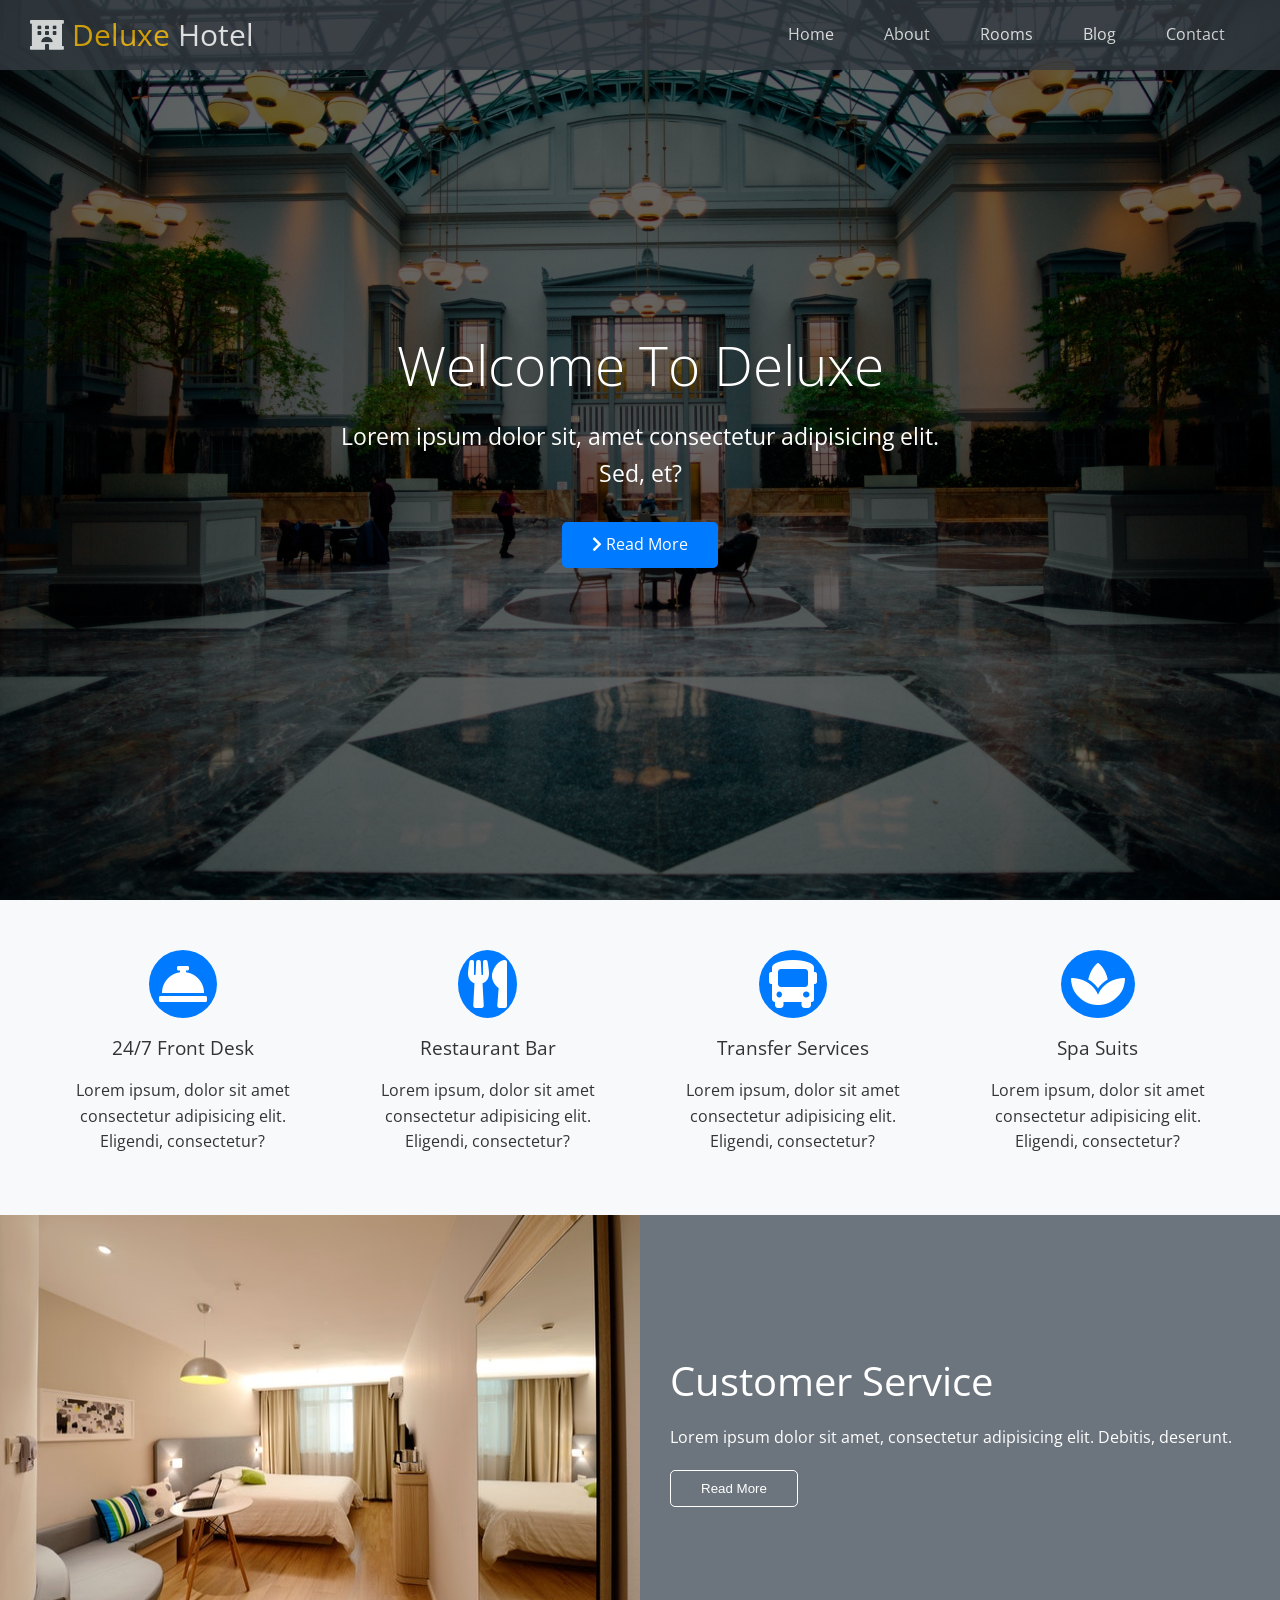
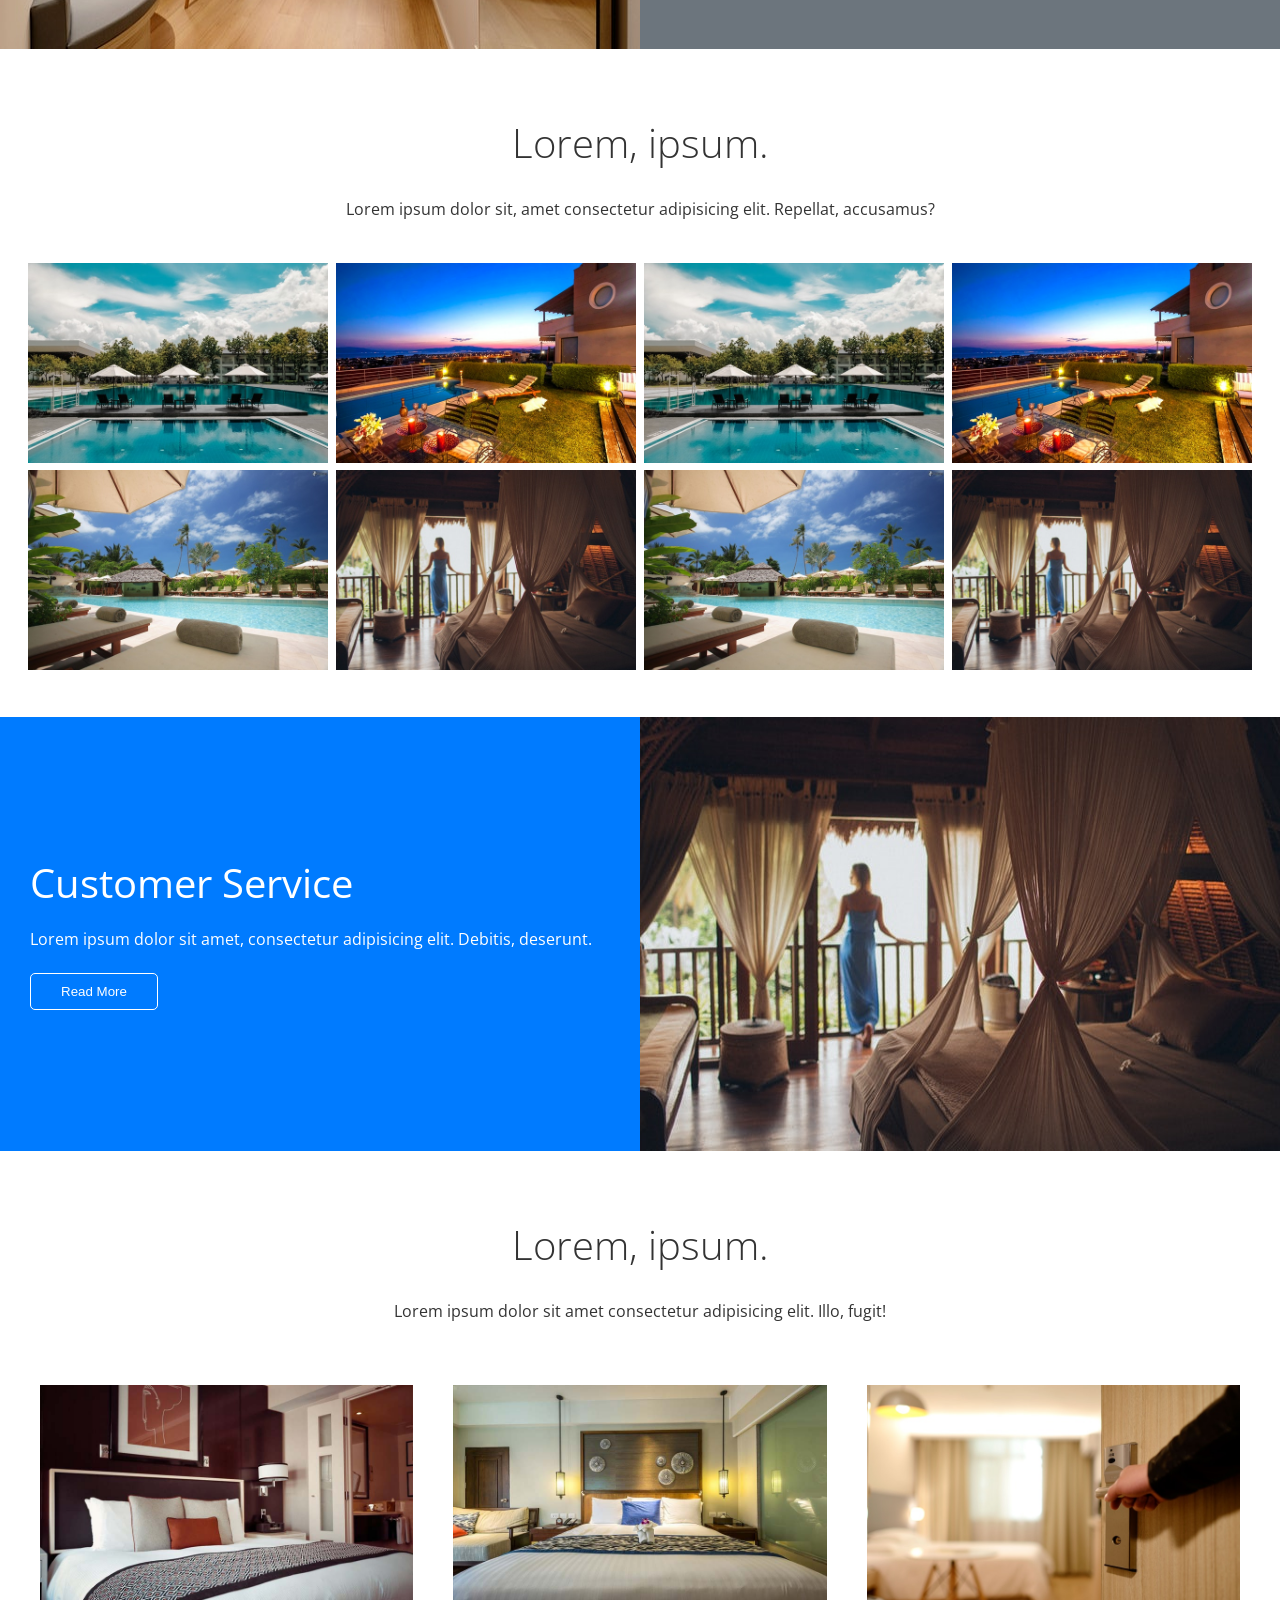
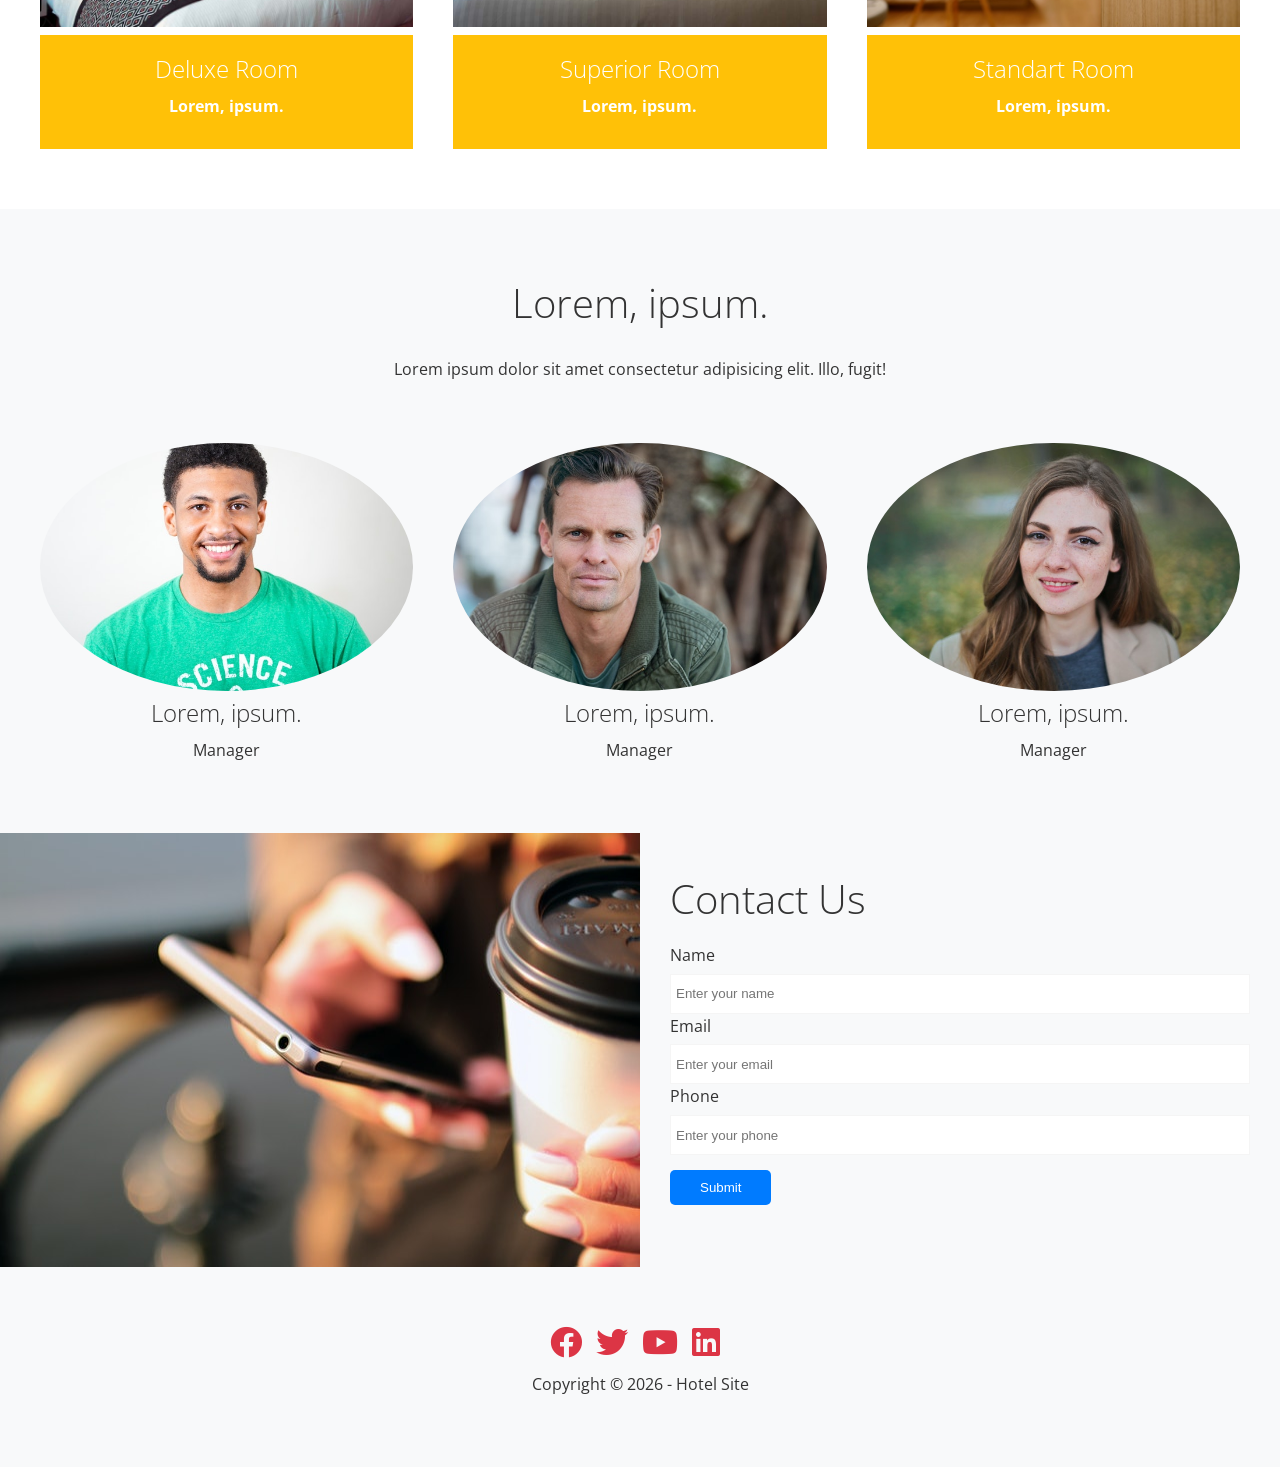
<file: index.html>
<!doctype html>
<html lang="en">
  <head>
    <meta charset="UTF-8" />
    <meta name="viewport" content="width=device-width, initial-scale=1.0" />
    <link
      rel="stylesheet"
      href="https://cdnjs.cloudflare.com/ajax/libs/font-awesome/5.13.0/css/all.min.css"
      integrity="sha512-L7MWcK7FNPcwNqnLdZq86lTHYLdQqZaz5YcAgE+5cnGmlw8JT03QB2+oxL100UeB6RlzZLUxCGSS4/++mNZdxw=="
      crossorigin="anonymous"
      referrerpolicy="no-referrer"
    />
    <link rel="stylesheet" href="css/utils.css" />
    <link rel="stylesheet" href="css/style.css" />
    <title>Hotel Site</title>
  </head>
  <body>
    <header id="home" class="main-header">
      <div class="navbar">
        <h1 class="brand">
          <i class="fas fa-hotel"></i>
          <span>Deluxe</span> Hotel
        </h1>
        <nav>
          <ul>
            <li><a href="index.html">Home</a></li>
            <li><a href="index.html#about">About</a></li>
            <li><a href="index.html#rooms">Rooms</a></li>
            <li><a href="blogs.html">Blog</a></li>
            <li><a href="index.html#contact">Contact</a></li>
          </ul>
        </nav>
      </div>

      <div class="content">
        <h1>Welcome To Deluxe</h1>
        <p>
          Lorem ipsum dolor sit, amet consectetur adipisicing elit. Sed, et?
        </p>
        <a href="" class="btn btn-primary"
          ><i class="fas fa-chevron-right"></i> Read More</a
        >
      </div>
    </header>

    <main>
      <!-- services -->
      <section id="services" class="icons bg-light">
        <div class="flex-items">
          <div>
            <i class="fas fa-concierge-bell fa-3x"></i>
            <div>
              <h3>24/7 Front Desk</h3>
              <p>
                Lorem ipsum, dolor sit amet consectetur adipisicing elit.
                Eligendi, consectetur?
              </p>
            </div>
          </div>
          <div>
            <i class="fas fa-utensils fa-3x"></i>
            <div>
              <h3>Restaurant Bar</h3>
              <p>
                Lorem ipsum, dolor sit amet consectetur adipisicing elit.
                Eligendi, consectetur?
              </p>
            </div>
          </div>
          <div>
            <i class="fas fa-bus fa-3x"></i>
            <div>
              <h3>Transfer Services</h3>
              <p>
                Lorem ipsum, dolor sit amet consectetur adipisicing elit.
                Eligendi, consectetur?
              </p>
            </div>
          </div>
          <div>
            <i class="fas fa-spa fa-3x"></i>
            <div>
              <h3>Spa Suits</h3>
              <p>
                Lorem ipsum, dolor sit amet consectetur adipisicing elit.
                Eligendi, consectetur?
              </p>
            </div>
          </div>
        </div>
      </section>

      <!-- about -->
      <section id="about" class="about flex-columns">
        <div class="row">
          <div class="column">
            <div class="column-1">
              <img src="img/about1.jpeg" alt="" />
            </div>
          </div>
          <div class="column">
            <div class="column-2 bg-secondary">
              <h2>Customer Service</h2>
              <p>
                Lorem ipsum dolor sit amet, consectetur adipisicing elit.
                Debitis, deserunt.
              </p>
              <button class="btn btn-outline">Read More</button>
            </div>
          </div>
        </div>
      </section>

      <!-- gallery -->
      <section id="gallery" class="gallery flex-grid section-padding">
        <header class="section-header">
          <h2>Lorem, ipsum.</h2>
          <p>
            Lorem ipsum dolor sit, amet consectetur adipisicing elit. Repellat,
            accusamus?
          </p>
        </header>
        <div class="row">
          <div class="column">
            <img src="img/1.jpeg" alt="" />
            <img src="img/2.jpeg" alt="" />
          </div>
          <div class="column">
            <img src="img/3.jpeg" alt="" />
            <img src="img/4.jpeg" alt="" />
          </div>
          <div class="column">
            <img src="img/1.jpeg" alt="" />
            <img src="img/2.jpeg" alt="" />
          </div>
          <div class="column">
            <img src="img/3.jpeg" alt="" />
            <img src="img/4.jpeg" alt="" />
          </div>
        </div>
      </section>

      <!-- about-2 -->
      <section class="about flex-columns flex-reverse">
        <div class="row">
          <div class="column">
            <div class="column-1">
              <img src="img/about2.jpeg" alt="" />
            </div>
          </div>
          <div class="column">
            <div class="column-2 bg-primary">
              <h2>Customer Service</h2>
              <p>
                Lorem ipsum dolor sit amet, consectetur adipisicing elit.
                Debitis, deserunt.
              </p>
              <button class="btn btn-outline">Read More</button>
            </div>
          </div>
        </div>
      </section>

      <!-- rooms -->
      <section id="rooms" class="rooms section-padding">
        <header class="section-header">
          <h2>Lorem, ipsum.</h2>
          <p>
            Lorem ipsum dolor sit amet consectetur adipisicing elit. Illo,
            fugit!
          </p>
        </header>
        <div class="flex-items">
          <div class="card">
            <img src="img/room1.jpeg" alt="" />
            <div class="card-body bg-warning">
              <h2>Deluxe Room</h2>
              <p>Lorem, ipsum.</p>
            </div>
          </div>
          <div class="card">
            <img src="img/room2.jpeg" alt="" />
            <div class="card-body bg-warning">
              <h2>Superior Room</h2>
              <p>Lorem, ipsum.</p>
            </div>
          </div>
          <div class="card">
            <img src="img/room3.jpeg" alt="" />
            <div class="card-body bg-warning">
              <h2>Standart Room</h2>
              <p>Lorem, ipsum.</p>
            </div>
          </div>
        </div>
      </section>

      <!-- teams -->
      <section id="teams" class="teams section-padding bg-light">
        <header class="section-header">
          <h2>Lorem, ipsum.</h2>
          <p>
            Lorem ipsum dolor sit amet consectetur adipisicing elit. Illo,
            fugit!
          </p>
        </header>
        <div class="flex-items">
          <div>
            <img src="img/p1.jpeg" alt="" />
            <h2>Lorem, ipsum.</h2>
            <p>Manager</p>
          </div>
          <div>
            <img src="img/p2.jpeg" alt="" />
            <h2>Lorem, ipsum.</h2>
            <p>Manager</p>
          </div>
          <div>
            <img src="img/p3.jpeg" alt="" />
            <h2>Lorem, ipsum.</h2>
            <p>Manager</p>
          </div>
        </div>
      </section>

      <!-- contact -->
      <section id="contact" class="contact flex-columns">
        <div class="row">
          <div class="column">
            <div class="column-1">
              <img src="img/contact.jpeg" alt="" />
            </div>
          </div>
          <div class="column">
            <div class="column-2 bg-light">
              <h2>Contact Us</h2>
              <form action="" class="contact-form">
                <div class="form-control">
                  <label for="name">Name</label>
                  <input type="text" id="name" placeholder="Enter your name" />
                </div>
                <div class="form-control">
                  <label for="name">Email</label>
                  <input
                    type="email"
                    id="email"
                    placeholder="Enter your email"
                  />
                </div>
                <div class="form-control">
                  <label for="name">Phone</label>
                  <input
                    type="number"
                    id="phone"
                    placeholder="Enter your phone"
                  />
                </div>
                <button type="submit" class="btn btn-primary">Submit</button>
              </form>
            </div>
          </div>
        </div>
      </section>
    </main>

    <footer class="footer bg-light">
      <div class="social">
        <a href="#"><i class="fab fa-facebook fa-2x"></i></a>
        <a href="#"><i class="fab fa-twitter fa-2x"></i></a>
        <a href="#"><i class="fab fa-youtube fa-2x"></i></a>
        <a href="#"><i class="fab fa-linkedin fa-2x"></i></a>
      </div>
      <p>Copyright &copy 2026 - Hotel Site</p>
    </footer>
  </body>
</html>
</file>
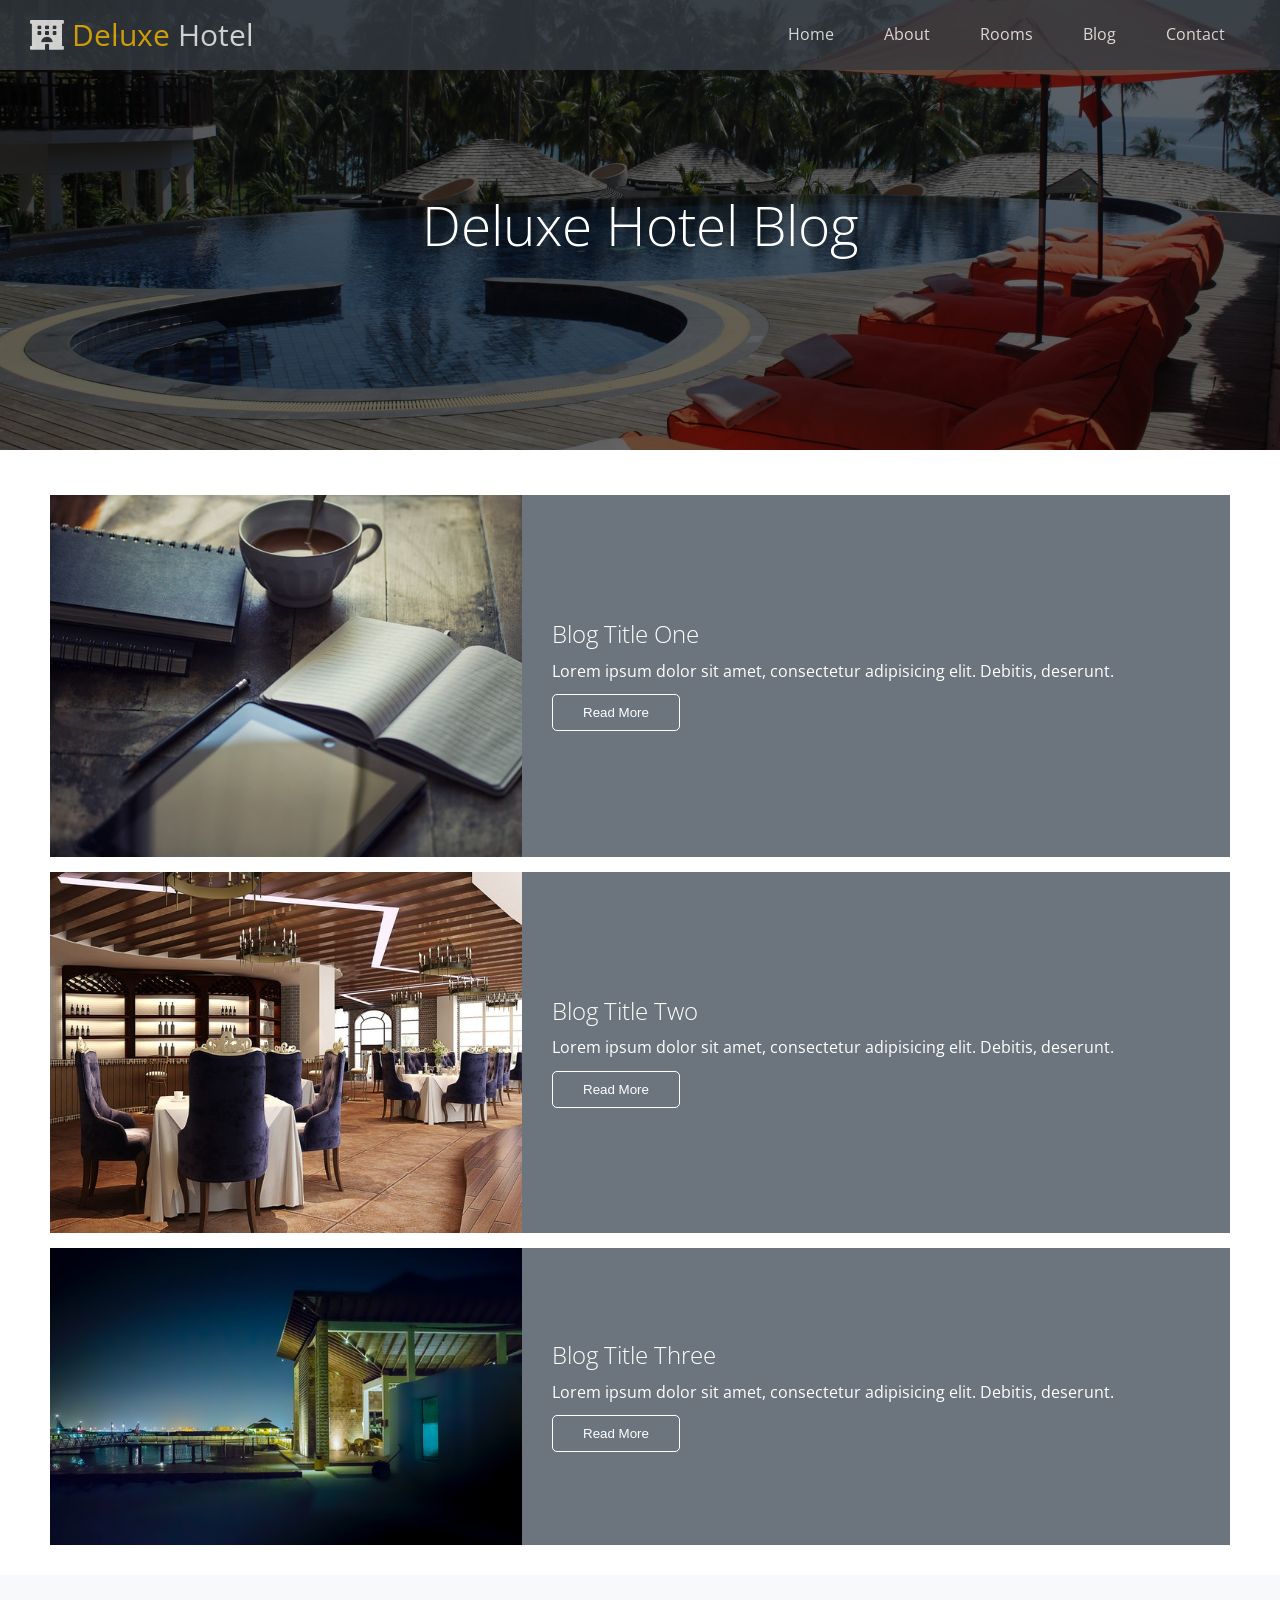
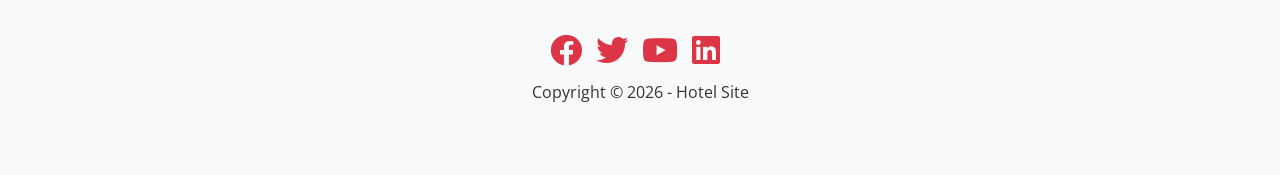
<file: blogs.html>
<!doctype html>
<html lang="en">
  <head>
    <meta charset="UTF-8" />
    <meta name="viewport" content="width=device-width, initial-scale=1.0" />
    <link
      rel="stylesheet"
      href="https://cdnjs.cloudflare.com/ajax/libs/font-awesome/5.13.0/css/all.min.css"
      integrity="sha512-L7MWcK7FNPcwNqnLdZq86lTHYLdQqZaz5YcAgE+5cnGmlw8JT03QB2+oxL100UeB6RlzZLUxCGSS4/++mNZdxw=="
      crossorigin="anonymous"
      referrerpolicy="no-referrer"
    />
    <link rel="stylesheet" href="css/utils.css" />
    <link rel="stylesheet" href="css/style.css" />
    <title>Hotel Site</title>
  </head>
  <body>
    <header id="home" class="main-header blog">
      <div class="navbar">
        <h1 class="brand">
          <i class="fas fa-hotel"></i>
          <span>Deluxe</span> Hotel
        </h1>
        <nav>
          <ul>
            <li><a href="index.html">Home</a></li>
            <li><a href="index.html#about">About</a></li>
            <li><a href="index.html#rooms">Rooms</a></li>
            <li><a href="blogs.html">Blog</a></li>
            <li><a href="index.html#contact">Contact</a></li>
          </ul>
        </nav>
      </div>

      <div class="content">
        <h1>Deluxe Hotel Blog</h1>
      </div>
    </header>

    <main>
      <!-- articles -->
      <section class="articles">
        <article class="article flex-columns">
          <div class="row">
            <div class="column">
              <div class="column-1">
                <img src="img/blog-1.jpeg" alt="" />
              </div>
            </div>
            <div class="column">
              <div class="column-2 bg-secondary">
                <h2>Blog Title One</h2>
                <p>
                  Lorem ipsum dolor sit amet, consectetur adipisicing elit.
                  Debitis, deserunt.
                </p>
                <button class="btn btn-outline">Read More</button>
              </div>
            </div>
          </div>
        </article>
        <article class="article flex-columns">
          <div class="row">
            <div class="column">
              <div class="column-1">
                <img src="img/blog-2.jpeg" alt="" />
              </div>
            </div>
            <div class="column">
              <div class="column-2 bg-secondary">
                <h2>Blog Title Two</h2>
                <p>
                  Lorem ipsum dolor sit amet, consectetur adipisicing elit.
                  Debitis, deserunt.
                </p>
                <button class="btn btn-outline">Read More</button>
              </div>
            </div>
          </div>
        </article>
        <article class="article flex-columns">
          <div class="row">
            <div class="column">
              <div class="column-1">
                <img src="img/blog-3.jpeg" alt="" />
              </div>
            </div>
            <div class="column">
              <div class="column-2 bg-secondary">
                <h2>Blog Title Three</h2>
                <p>
                  Lorem ipsum dolor sit amet, consectetur adipisicing elit.
                  Debitis, deserunt.
                </p>
                <button class="btn btn-outline">Read More</button>
              </div>
            </div>
          </div>
        </article>
      </section>
    </main>

    <footer class="footer bg-light">
      <div class="social">
        <a href="#"><i class="fab fa-facebook fa-2x"></i></a>
        <a href="#"><i class="fab fa-twitter fa-2x"></i></a>
        <a href="#"><i class="fab fa-youtube fa-2x"></i></a>
        <a href="#"><i class="fab fa-linkedin fa-2x"></i></a>
      </div>
      <p>Copyright &copy 2026 - Hotel Site</p>
    </footer>
  </body>
</html>
</file>
<file: css/utils.css>
/* 
#007bff
#6c757d
#28a745
#dc3545
#ffc107
#17a2b8
#343a40
#f8f9fa 
*/

:root {
  --white: #fff;
  --primary: #007bff;
  --secondary: #6c757d;
  --success: #28a745;
  --danger: #dc3545;
  --warning: #ffc107;
  --info: #17a2b8;
  --dark: #343a40;
  --light: #f8f9fa;
}

/* text color */
.text-primary {
  color: var(--primary);
}
.text-secondary {
  color: var(--secondary);
}
.text-success {
  color: var(--success);
}
.text-danger {
  color: var(--danger);
}
.text-warning {
  color: var(--warning);
}
.text-info {
  color: var(--info);
}
.text-dark {
  color: var(--dark);
}
.text-light {
  color: var(--light);
}

/* bg-colors */
.bg-primary {
  background-color: var(--primary);
}
.bg-secondary {
  background-color: var(--secondary);
}
.bg-success {
  background-color: var(--success);
}
.bg-danger {
  background-color: var(--danger);
}
.bg-warning {
  background-color: var(--warning);
}
.bg-info {
  background-color: var(--info);
}
.bg-dark {
  background-color: var(--dark);
}
.bg-light {
  background-color: var(--light);
}

/* buttons */
.btn {
  cursor: pointer;
  display: inline-block;
  padding: 10px 30px;
  border: none;
  border-radius: 5px;
}

.btn:hover {
  opacity: 0.9;
}

.btn-primary {
  color: var(--white);
  background-color: var(--primary);
}

.btn-secondary {
  color: var(--white);
  background-color: var(--secondary);
}

.btn-success {
  color: var(--white);
  background-color: var(--success);
}

.btn-danger {
  color: var(--white);
  background-color: var(--danger);
}

.btn-warning {
  color: var(--white);
  background-color: var(--warning);
}

.btn-info {
  color: var(--white);
  background-color: var(--info);
}

.btn-dark {
  color: var(--white);
  background-color: var(--dark);
}

.btn-outline {
  background: transparent;
  border: 1px solid var(--white);
  color: var(--white);
}

.btn-outline-primary {
  background: transparent;
  border: 1px solid var(--primary);
  color: var(--dark);
}

.btn-outline-primary:hover {
  background: var(--primary);
  border: 1px solid var(--primary);
  color: var(--white);
}

.btn-outline-secondary {
  background: transparent;
  border: 1px solid var(--secondary);
  color: var(--dark);
}

.btn-outline-secondary:hover {
  background: var(--secondary);
  border: 1px solid var(--secondary);
  color: var(--white);
}

.btn-outline-success {
  background: transparent;
  border: 1px solid var(--success);
  color: var(--dark);
}

.btn-outline-success:hover {
  background: var(--success);
  border: 1px solid var(--success);
  color: var(--white);
}

.btn-outline-danger {
  background: transparent;
  border: 1px solid var(--danger);
  color: var(--dark);
}

.btn-outline-danger:hover {
  background: var(--danger);
  border: 1px solid var(--danger);
  color: var(--white);
}

.btn-outline-warning {
  background: transparent;
  border: 1px solid var(--warning);
  color: var(--dark);
}

.btn-outline-warning:hover {
  background: var(--warning);
  border: 1px solid var(--warning);
  color: var(--white);
}

.btn-outline-info {
  background: transparent;
  border: 1px solid var(--info);
  color: var(--dark);
}

.btn-outline-info:hover {
  background: var(--info);
  border: 1px solid var(--info);
  color: var(--white);
}

.btn-outline-dark {
  background: transparent;
  border: 1px solid var(--dark);
  color: var(--dark);
}

.btn-outline-dark:hover {
  background: var(--dark);
  border: 1px solid var(--dark);
  color: var(--white);
}

/* flex items */
.flex-items {
  display: flex;
  justify-content: center;
  text-align: center;
  height: 100%;
}

.flex-items > div {
  padding: 20px;
  flex-basis: 100%;
}

/* flex columns */
.flex-columns.flex-reverse .row {
  flex-direction: row-reverse;
}

.flex-columns .row {
  display: flex;
  flex-direction: row;
  flex-wrap: wrap;
  width: 100%;
}

.flex-columns .column {
  flex: 1;
}

.flex-columns.article .column:nth-child(odd) {
  flex: 2;
}

.flex-columns.article .column:nth-child(even) {
  flex: 3;
}

.flex-columns .column .column-1,
.flex-columns .column .column-2 {
  height: 100%;
}

.flex-columns .column-2 {
  display: flex;
  flex-direction: column;
  align-items: flex-start;
  justify-content: center;
  padding: 3rem;
}

.flex-columns img {
  width: 100%;
  height: 100%;
}

/* flex grid */
.flex-grid .row {
  display: flex;
  flex-wrap: wrap;
  padding: 0 0.4rem;
}

.flex-grid .column {
  flex: 25%;
  padding: 0 0.4rem;
}

/* section */
.section-header {
  display: flex;
  flex-direction: column;
  align-items: center;
  justify-content: center;
  text-align: center;
  padding: 3rem;
}

.section-header h2 {
  font-size: 4rem;
  margin: 2rem 0;
}

.section-padding {
  padding: 2rem 2rem 4rem;
}

/* mobile */
@media (max-width: 768px) {
  .flex-items {
    flex-direction: column;
  }

  .flex-columns .column {
    flex: 100% !important;
  }

  .flex-items > div {
    padding: 10px;
  }

  .flex-grid .column {
    flex: 50%;
  }
}
</file>
<file: css/style.css>
@import url("https://fonts.googleapis.com/css2?family=Open+Sans:wght@300;400;700&display=swap");

* {
  box-sizing: border-box;
  padding: 0;
  margin: 0;
}

html {
  font-size: 10px;
  scroll-behavior: smooth;
}

body {
  font-family: "Open Sans", sans-serif;
  font-size: 1.6rem;
  background: #fff;
  color: #333;
  line-height: 1.6;
}

ul {
  list-style: none;
}

a {
  color: #333;
  text-decoration: none;
}

h1,
h2 {
  font-weight: 300;
  line-height: 1.2;
}

p {
  margin: 1rem 0;
}

img {
  width: 100%;
}

.text-center {
  text-align: center;
}

/* navbar */
.navbar {
  display: flex;
  align-items: center;
  justify-content: space-between;
  background-color: var(--dark);
  opacity: 0.8;
  color: #fff;
  position: fixed;
  top: 0;
  width: 100%;
  height: 70px;
  padding: 0 3rem;
}

.navbar a {
  color: #fff;
  padding: 1rem 2rem;
  margin: 0 0.5rem;
}

.navbar a:hover {
  border-bottom: 2px solid var(--warning);
}

.navbar ul {
  display: flex;
}

.navbar .brand {
  font-weight: 400;
}

.navbar h1 {
  font-size: 3rem;
}

.navbar span {
  color: var(--warning);
}

/* header */
.main-header {
  background-image: url("../img/bg-1.jpeg");
  background-repeat: no-repeat;
  background-size: cover;
  background-position: center;
  height: 100vh;
  color: #fff;
  position: relative;
}

.main-header.blog {
  background-image: url("../img/bg-2.jpeg");
  height: 50vh;
}

.main-header .content {
  display: flex;
  flex-direction: column;
  align-items: center;
  justify-content: center;
  text-align: center;
  height: 100%;
}

.main-header::before {
  content: "";
  position: absolute;
  top: 0;
  left: 0;
  width: 100%;
  height: 100%;
  background-color: rgba(0, 0, 0, 0.6);
}

.main-header * {
  z-index: 5;
}

.main-header .content h1 {
  font-size: 5.5rem;
}

.main-header .content p {
  font-size: 2.3rem;
  max-width: 60rem;
  margin: 2rem 0 3rem;
}

/* icons */
.icons {
  padding: 30px;
}

.icons h3 {
  font-weight: 400;
  margin-bottom: 15px;
}

.icons i {
  background-color: var(--primary);
  color: #fff;
  padding: 1rem;
  border-radius: 50%;
  margin-bottom: 1.5rem;
}

/* about */
.about {
  color: #fff;
}

.about h2 {
  font-size: 4rem;
  font-weight: 400;
}

.about p {
  margin: 2rem 0;
}

/* gallery */
.gallery img:hover {
  cursor: pointer;
  opacity: 0.8;
}

/* cards */
.card {
  color: #fff;
  font-weight: 700;
}

.card-body {
  padding: 2rem;
}

/* teams */
.teams img {
  border-radius: 50%;
}

.teams img:hover {
  opacity: 0.7;
}

/* contact */
.contact-form {
  width: 100%;
  padding: 2rem 0;
}

.contact-form label {
  display: block;
  margin-bottom: 0.5rem;
}

.contact-form .form-control {
  margin-bottom: 1.5;
}

.contact-form input {
  width: 100%;
  padding: 5px;
  height: 40px;
  border: 1px solid #f5f5f5;
}

.contact-form .btn {
  margin-top: 15px;
}

.contact h2 {
  font-size: 4rem;
}

/* article */
.articles {
  padding: 3rem 5rem;
}

.article {
  margin-top: 1.5rem;
  color: #fff;
}

/* footer */
.footer {
  display: flex;
  flex-direction: column;
  justify-content: center;
  align-items: center;
  text-align: center;
  height: 200px;
}

.footer a {
  color: var(--danger);
}

.footer a:hover {
  opacity: 0.7;
}

.footer .social a {
  margin-right: 10px;
}

/* mobile */
@media (max-width: 768px) {
  html {
    font-size: 9px;
  }

  .navbar {
    flex-direction: column;
    height: 120px;
    padding: 20px;
  }

  .navbar a {
    padding: 10px;
    margin: 0 3px;
  }

  .teams img {
    width: 70%;
  }
}
</file>
